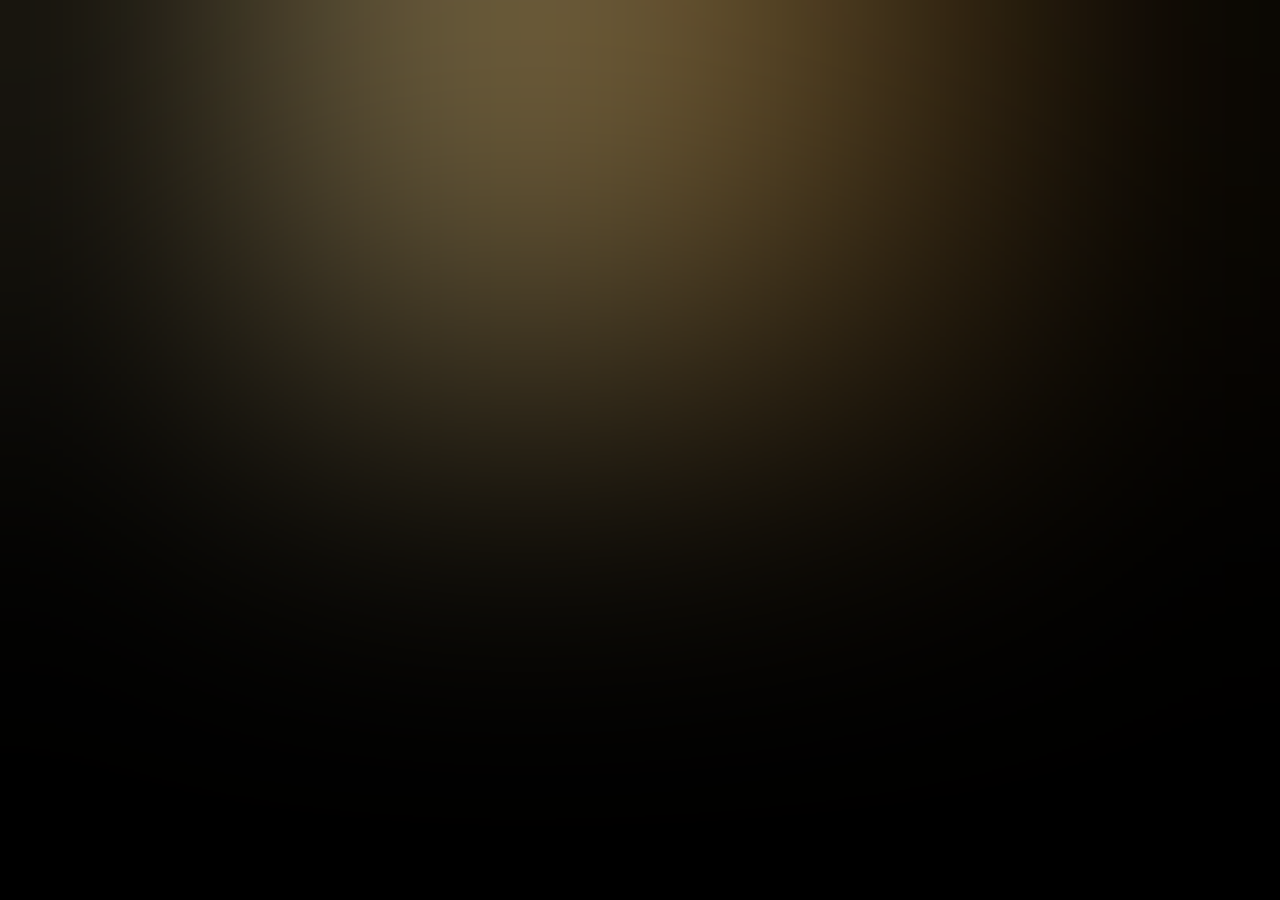
<file: MouseFollow/index.html>
<!DOCTYPE html>
<html lang="en">
<head>
    <meta charset="UTF-8">
    <meta http-equiv="X-UA-Compatible" content="IE=edge">
    <meta name="viewport" content="width=device-width, initial-scale=1.0">
    <link rel="stylesheet" href="style.css">
    <title>Blob Chaser!</title>
</head>
<body>
    <div id="blobContainer">
        <div id="blobBlur"></div>
        <div id="blob"></div>
        
    </div>
    <script src="app.js"></script>
</body>
</html>
</file>
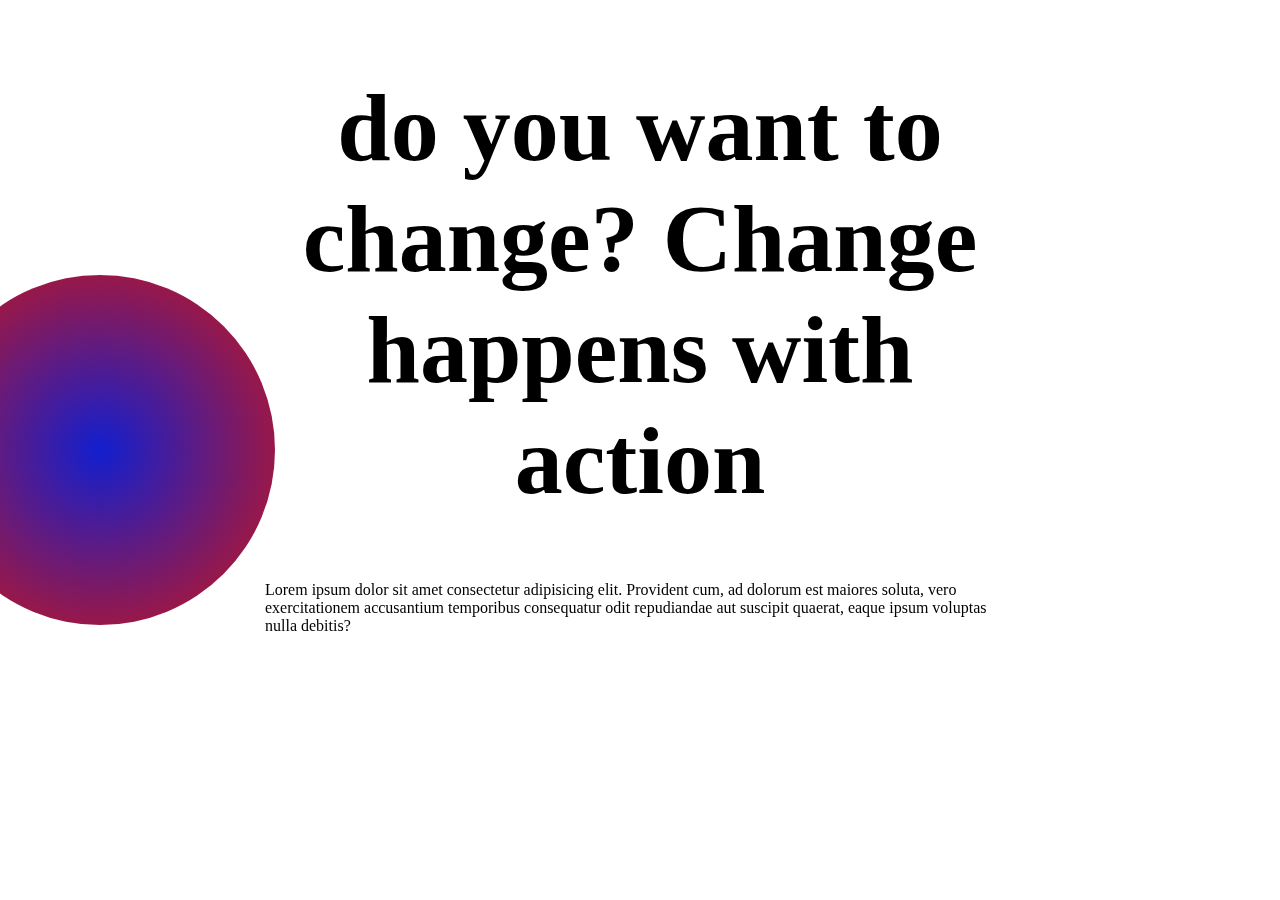
<file: MouseTextColorChange/index.html>
<!DOCTYPE html>
<html lang="en">
<head>
    <meta charset="UTF-8">
    <meta name="viewport" content="width=device-width, initial-scale=1.0">
    <link rel="stylesheet" href="style.css">
    <title>Text Color Change</title>
</head>
<body>
    <div class="container">
        
        <div class="text">
            
            <h1>do you want to change? Change happens with action</h1>
            <p>Lorem ipsum dolor sit amet consectetur adipisicing elit. Provident cum, ad dolorum est maiores soluta, vero exercitationem accusantium temporibus consequatur odit repudiandae aut suscipit quaerat, eaque ipsum voluptas nulla debitis?</p>
            <span id="hoverCircle"></span>
        </div>
    </div>
    <script src="app.js"></script>
</body>
</html>
</file>
<file: MouseFollow/style.css>
body {
    margin: 0;
    padding: 0;
}
#blobContainer {
    height: 100vh;
    background-color: #000;
    /* Important to keep scrollbars not showing and contain blob element */
    overflow: hidden;
    position: relative; 
}

#blobBlur {
    height: 100%;
    width: 100%;
    position: absolute;
    z-index: 1;
    backdrop-filter: blur(200px);
    -webkit-backdrop-filter: blur(200px);
}

/* #blob::before {
    content: "";
    filter: blur(200px);
    position: absolute;
} */

#blob {
    background: linear-gradient(
        to right,
        rgb(239, 216, 152),
        rgb(97, 61, 14)
    );
    opacity: .65;
    height: 750px;
    aspect-ratio: 1;
    position: absolute;
    left: 50%;
    right: 50%;
    translate: -50% -50%;
    /* Can be set to square or circle depends on blur from backdrop-filter */
    border-radius: 0%;
    animation: rotate 20s infinite;
    display: none;
    /* filter: blur(200px); */
}

@keyframes rotate {
    from {
        rotate: 0deg;
    }
    50% {
        scale: 1 1.15;
    }
    to {
        rotate: 360deg;
    }
}
</file>
<file: MouseTextColorChange/style.css>
.container {
    display: flex;
    flex-direction: column;
    align-items: center;
    justify-content: center;
    flex: 1;
}
#hoverCircle {
    position: absolute;
    height: 350px;
    width: 350px;
    background: #121FCF;
    background: radial-gradient(circle, rgba(18, 31, 207, 1) 0%, rgba(207, 21, 18, 1) 100%);
    background-repeat: no-repeat;
    border-radius: 50%;
    transform: translateX(-50%) translateY(-50%);
    transition: all 100ms ease-in-out;
    left: 100px;
    top: 50%;
    mix-blend-mode: difference;
    backdrop-filter: invert();
    opacity: 1;
}
.text {
    max-width: 750px;
    mix-blend-mode: exclusion;
}
.text h1 {
    text-align: center;
    font-size: 6rem;
}
</file>
